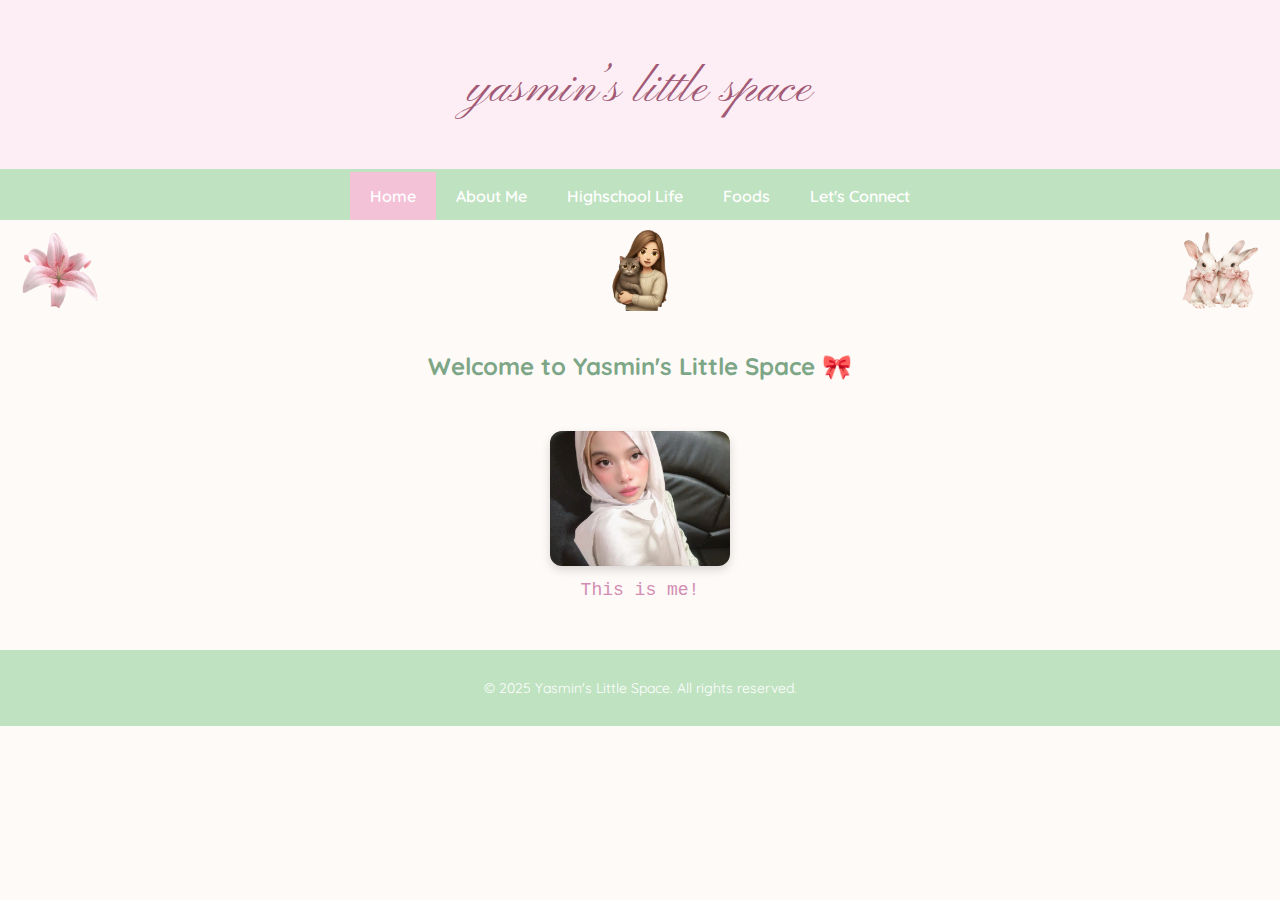
<file: index.html>
<!DOCTYPE html>
<html lang="en">
<head>
  <meta charset="UTF-8">
  <title>Yasmin’s Little Space</title>
  <link href="https://fonts.googleapis.com/css2?family=Pinyon+Script&family=Quicksand&display=swap" rel="stylesheet">
  <link rel="stylesheet" href="style.css">
</head>
<body>

  
  <div class="banner">
    <div class="banner-text">yasmin’s little space</div>
  </div>

  
  <ul>
    <li><a class="active" href="index.html">Home</a></li>
    <li><a href="aboutme.html">About Me</a></li>
    <li><a href="highschoollife.html">Highschool Life</a></li>
    <li><a href="foods.html">Foods</a></li>
    <li><a href="letsconnect.html">Let's Connect</a></li>
  </ul>

  
  <div class="deco-container">
    <img src="image/deco1.png" class="deco deco-left" alt="decorative 1">
    <img src="image/deco2.png" class="deco deco-right" alt="decorative 2">
    <img src="image/deco3.png" class="deco deco-left" alt="decorative 3">
  </div>

  
  <h2 class="home-welcome">Welcome to Yasmin's Little Space 🎀</h2>

  
  <div class="selfie-section">
    <img src="image/selfie.jpg" alt="Selfie of Yasmin">
    <p>This is me!</p>
  </div>

  
  <footer>
    <p>&copy; 2025 Yasmin's Little Space. All rights reserved.</p>
  </footer>

</body>
</html>
</file>
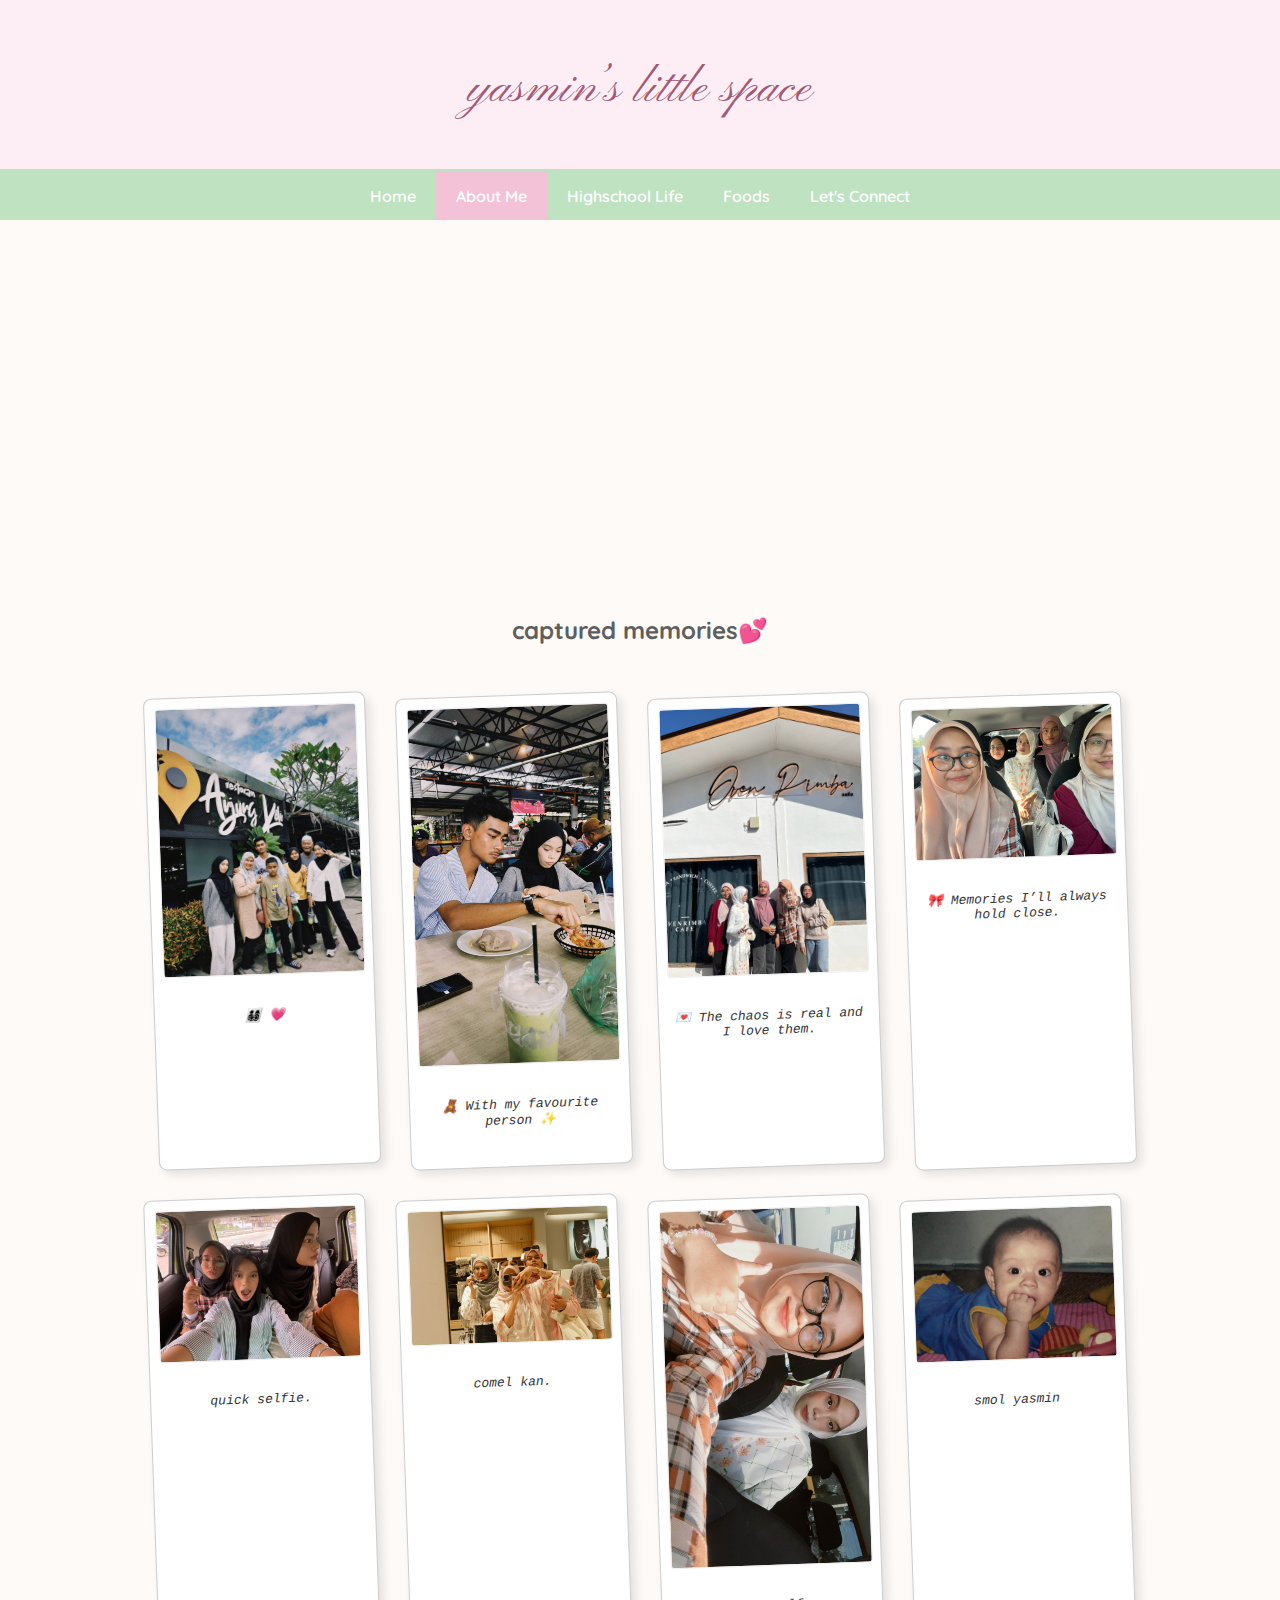
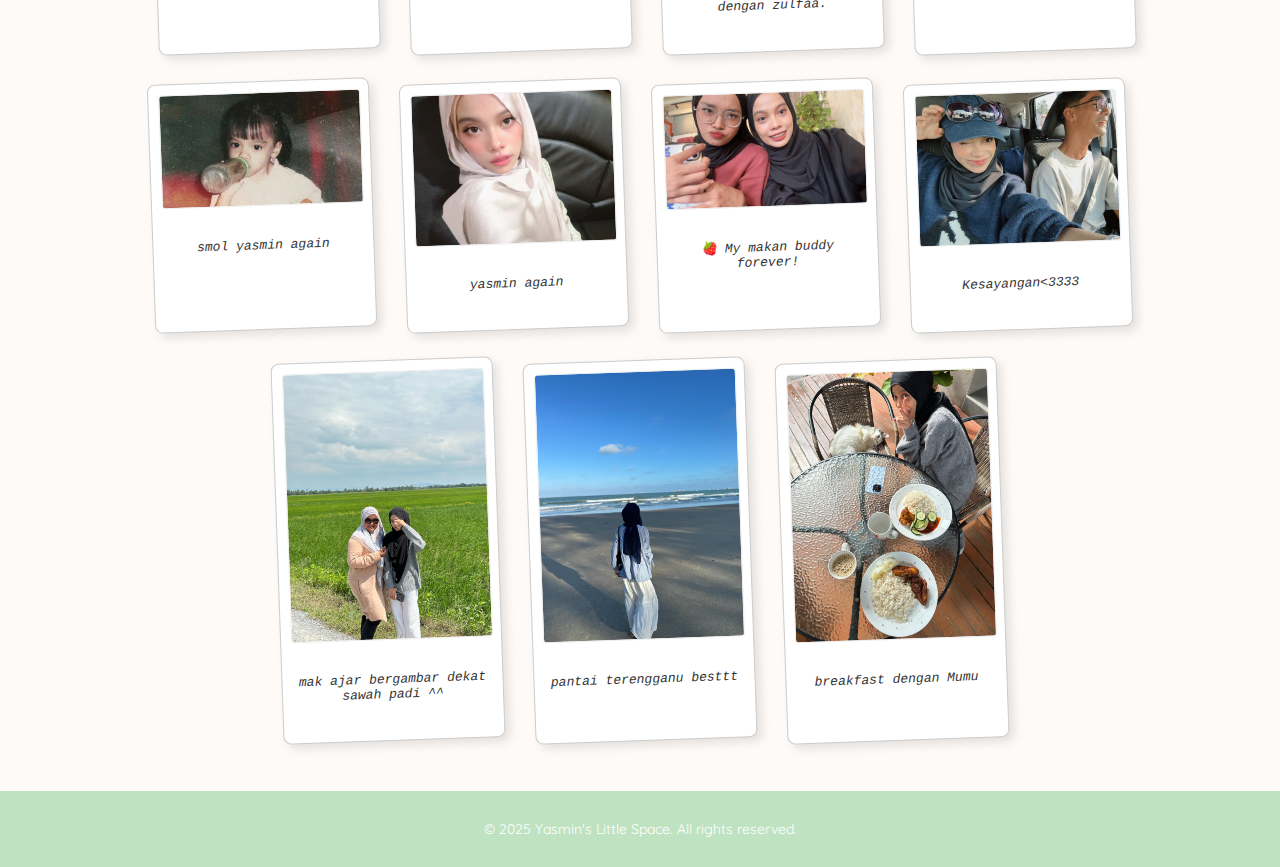
<file: aboutme.html>
<!DOCTYPE html>
<html lang="en">
<head>
  <meta charset="UTF-8">
  <title>Yasmin’s Little Space</title>
  <link href="https://fonts.googleapis.com/css2?family=Pinyon+Script&family=Quicksand&display=swap" rel="stylesheet">
  <link rel="stylesheet" href="style.css">
</head>
<body>


  
  <div class="banner">
    <div class="banner-text">yasmin’s little space</div>
  </div>

  
  <ul>
    <li><a href="index.html">Home</a></li>
    <li><a class="active" href="aboutme.html">About Me</a></li>
    <li><a href="highschoollife.html">Highschool Life</a></li>
    <li><a href="foods.html">Foods</a></li>
    <li><a href="letsconnect.html">Let's Connect</a></li>
  </ul>

  
  <div style="display: flex; justify-content: center; margin: 40px 0;">
  <iframe width="560" height="315" 
    src="https://www.youtube.com/embed/0QDib-rF-5c?si=YoJ_dG_Koq-Xppok" 
    title="YouTube video player" 
    frameborder="0" 
    allow="accelerometer; autoplay; clipboard-write; encrypted-media; gyroscope; picture-in-picture; web-share" 
    referrerpolicy="strict-origin-when-cross-origin" 
    allowfullscreen>
  </iframe>
</div>


 <h2 style="text-align:center; margin-top:40px;">captured memories💕</h2>

  
  <div class="photo-gallery">

    <div class="photo-card">
      <img src="image/family.jpg" alt="With Family">
      <p>👨‍👩‍👧‍👦  💗</p>
    </div>

    <div class="photo-card">
      <img src="image/yasminandzaim.jpg" alt="With Zaim">
      <p>🧸 With my favourite person ✨</p>
    </div>

    <div class="photo-card">
      <img src="image/yasminandfriends1.jpg" alt="Friends 1">
      <p>💌 The chaos is real and I love them.</p>
    </div>

    <div class="photo-card">
      <img src="image/yasminandfriends2.jpg" alt="Friends 2">
      <p>🎀 Memories I’ll always hold close.</p>
    </div>
<div class="photo-card">
      <img src="image/yasminandfriends3.jpg" alt="Friends 1">
      <p>quick selfie.</p>
    </div>
    <div class="photo-card">
      <img src="image/yasminandfriends4.jpg" alt="Friends 1">
      <p>comel kan.</p>
    </div>

    <div class="photo-card">
      <img src="image/yasminandfriends5.jpg" alt="Friends 1">
      <p>dengan zulfaa.</p>
    </div>

    
    <div class="photo-card">
    <img src="image/selfie4.jpg" alt="smol yasmin 1">
    <p>smol yasmin</p>
  </div>

    <div class="photo-card">
    <img src="image/selfie5.jpg" alt="smol yasmin 2">
    <p>smol yasmin again</p>
  </div>

    <div class="photo-card">
    <img src="image/selfie.jpg" alt="smol yasmin 2">
    <p>yasmin again</p>
  </div>


 <div class="photo-card">
      <img src="image/nureen.jpg" alt="With Nureen">
      <p>🍓 My makan buddy forever!</p>
    </div>

<div class="photo-card">
      <img src="image/yasminandzaim1.jpg" alt="With Zaim">
      <p>Kesayangan<3333</p>
    </div>

<div class="photo-card">
      <img src="image/selfie3.jpg" alt="With Zaim">
      <p>mak ajar bergambar dekat sawah padi ^^</p>
    </div>
<div class="photo-card">
      <img src="image/selfie1.jpg" alt="With Zaim">
      <p>pantai terengganu besttt</p>
    </div>
<div class="photo-card">
      <img src="image/selfie2.jpg" alt="With Zaim">
      <p>breakfast dengan Mumu</p>
    </div>





  </div>


  <footer>
    <p>&copy; 2025 Yasmin's Little Space. All rights reserved.</p>
  </footer>

</body>
</html>
</file>
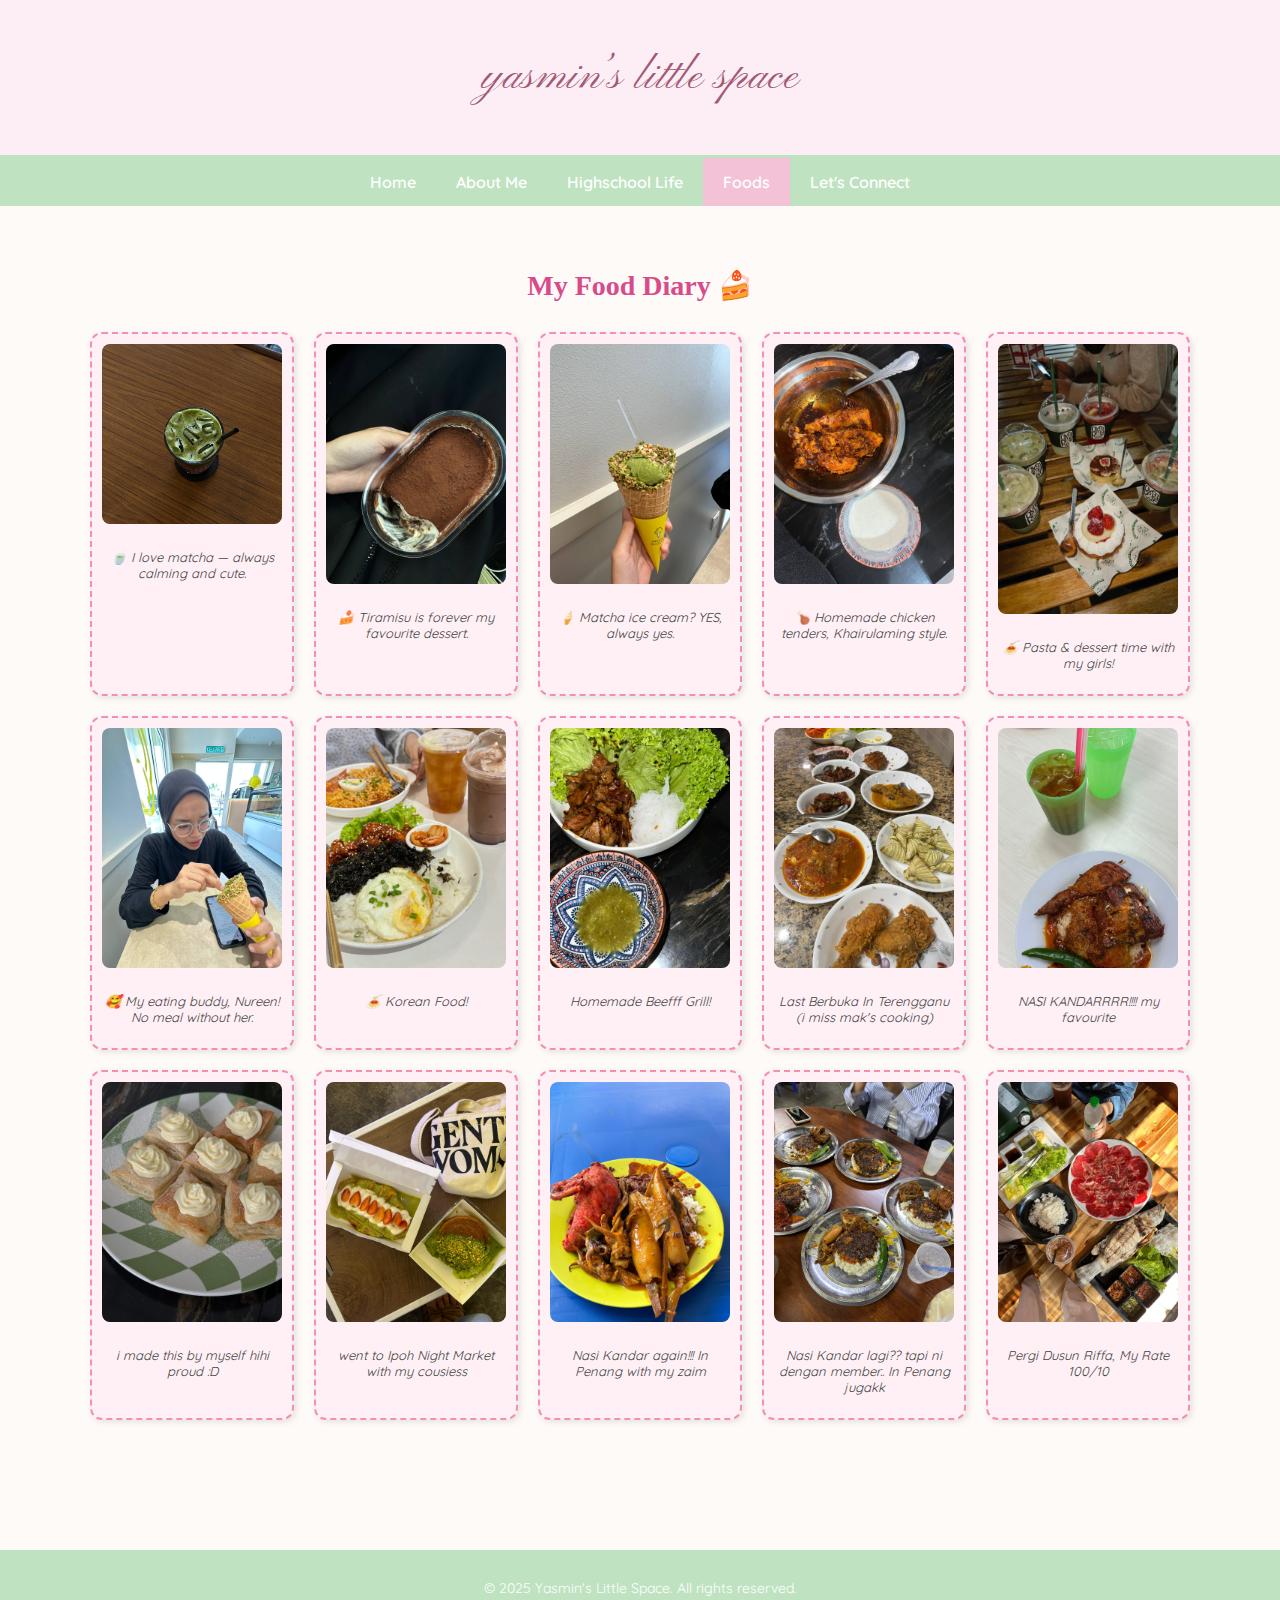
<file: foods.html>
<!DOCTYPE html>
<html lang="en">
<head>
  <meta charset="UTF-8">
  <title>Yasmin's Food Diary</title>
  <link href="https://fonts.googleapis.com/css2?family=Pinyon+Script&family=Quicksand&display=swap" rel="stylesheet">
  <link rel="stylesheet" href="style.css">
  <style>
    body {
      font-family: 'Quicksand', sans-serif;
      background-color: #fdfaf7;
      color: #5e5e5e;
      margin: 0;
      padding: 0;
    }

    .banner {
      background-color: #fceef4;
      padding: 50px 0;
      text-align: center;
      border-bottom: 3px solid #bfe2c1;
    }

    .banner-text {
      font-size: 44px;
      font-family: 'Pinyon Script', cursive;
      color: #a25975;
      letter-spacing: 1px;
      margin: 0;
    }

    ul {
      list-style-type: none;
      margin: 0;
      padding: 0;
      background-color: #bfe2c1;
      overflow: hidden;
      display: flex;
      justify-content: center;
    }

    li {
      display: inline;
    }

    li a {
      display: inline-block;
      color: white;
      text-align: center;
      padding: 14px 20px;
      text-decoration: none;
      font-weight: 600;
    }

    li a:hover, li a.active {
      background-color: #f4c2d7;
      color: white;
    }

    .main-content {
      padding: 40px 20px;
      text-align: center;
    }

    .food-title {
      font-size: 28px;
      font-family: 'Playfair Display', serif;
      color: #d84b8a;
      margin-bottom: 30px;
    }

    .food-gallery {
      display: flex;
      flex-wrap: wrap;
      justify-content: center;
      gap: 20px;
      max-width: 1100px;
      margin: 0 auto 50px;
    }

    .food-card {
      background: #fff0f5;
      border: 2px dashed #f48fb1;
      border-radius: 12px;
      padding: 10px;
      width: 180px;
      box-shadow: 2px 2px 6px rgba(0,0,0,0.1);
      text-align: center;
    }

    .food-card img {
      width: 100%;
      height: auto;
      border-radius: 8px;
      margin-bottom: 8px;
    }

    .food-card p {
      font-size: 13px;
      color: #444;
      font-style: italic;
    }

    footer {
      background-color: #bfe2c1;
      color: white;
      text-align: center;
      padding: 15px;
      font-size: 14px;
    }
  </style>
</head>
<body>

  <div class="banner">
    <div class="banner-text">yasmin’s little space</div>
  </div>

  <ul>
    <li><a href="./index.html">Home</a></li>
    <li><a href="./aboutme.html">About Me</a></li>
    <li><a href="./highschool.html">Highschool Life</a></li>
    <li><a class="active" href="./foods.html">Foods</a></li>
    <li><a href="./letsconnect.html">Let's Connect</a></li>
  </ul>

  <div class="main-content">
    <h2 class="food-title">My Food Diary 🍰</h2>

    <div class="food-gallery">
      <div class="food-card">
        <img src="image/food1.jpg" alt="Matcha">
        <p>🍵 I love matcha — always calming and cute.</p>
      </div>
      <div class="food-card">
        <img src="image/food2.jpg" alt="Tiramisu">
        <p>🍰 Tiramisu is forever my favourite dessert.</p>
      </div>
      <div class="food-card">
        <img src="image/food3.jpg" alt="Matcha Ice Cream">
        <p>🍦 Matcha ice cream? YES, always yes.</p>
      </div>
      <div class="food-card">
        <img src="image/food4.jpg" alt="Chicken Tenders">
        <p>🍗 Homemade chicken tenders, Khairulaming style.</p>
      </div>
      <div class="food-card">
        <img src="image/food5.jpg" alt="Pasta & Dessert">
        <p>🍝 Pasta & dessert time with my girls!</p>
      </div>
      <div class="food-card">
        <img src="image/nureenmakan.jpg" alt="Me and Nureen">
        <p>🥰 My eating buddy, Nureen! No meal without her.</p>
      </div>
      <div class="food-card">
        <img src="image/food6.jpg" alt="KoreanFood">
        <p>🍝 Korean Food!</p>
      </div>
      <div class="food-card">
        <img src="image/food7.jpg" alt="Daging">
        <p>Homemade Beefff Grill!</p>
      </div>
      <div class="food-card">
        <img src="image/food8.jpg" alt="Bukber">
        <p>Last Berbuka In Terengganu (i miss mak's cooking)</p>
      </div>
      <div class="food-card">
        <img src="image/food9.jpg" alt="Nasi Kandar">
        <p>NASI KANDARRRR!!!! my favourite</p>
      </div>
      <div class="food-card">
        <img src="image/food10.jpg" alt="Nasi Kandar">
        <p>i made this by myself hihi proud :D</p>
      </div>
      <div class="food-card">
        <img src="image/food11.jpg" alt="Nasi Kandar">
        <p>went to Ipoh Night Market with my cousiess</p>
      </div>
      <div class="food-card">
        <img src="image/food12.jpg" alt="Nasi Kandar">
        <p>Nasi Kandar again!!! In Penang with my zaim</p>
      </div>
      <div class="food-card">
        <img src="image/food13.jpg" alt="Nasi Kandar">
        <p>Nasi Kandar lagi?? tapi ni dengan member.. In Penang jugakk</p>
      </div>
      <div class="food-card">
        <img src="image/food14.jpg" alt="Nasi Kandar">
        <p>Pergi Dusun Riffa, My Rate 100/10</p>
      </div>




    </div>
  </div>

  <footer>
    <p>&copy; 2025 Yasmin's Little Space. All rights reserved.</p>
  </footer>

</body>
</html>
</file>
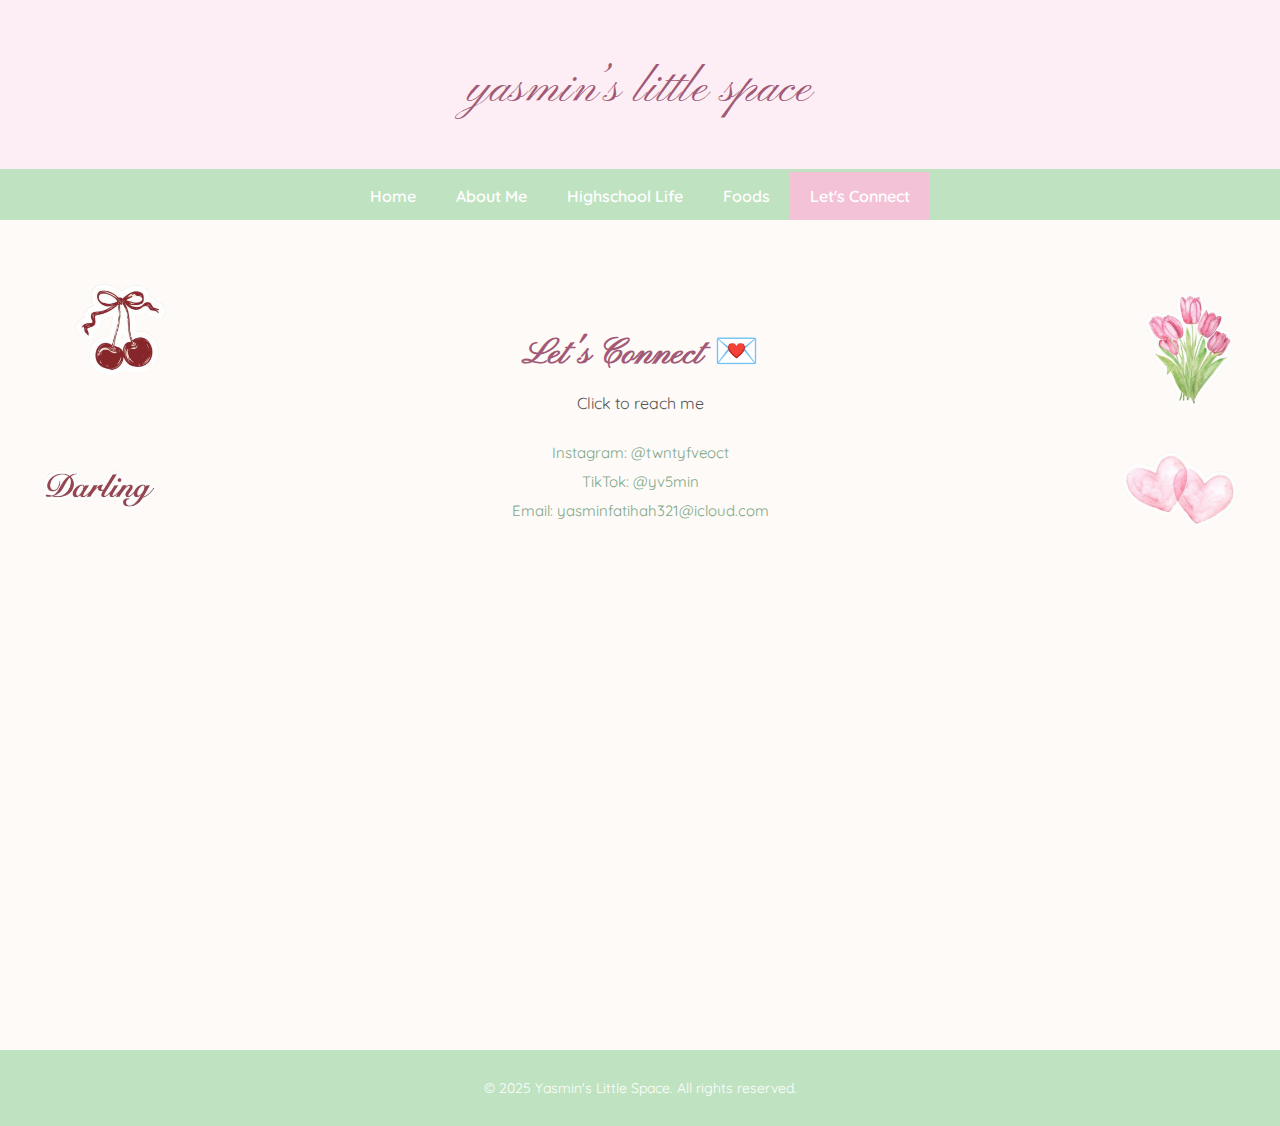
<file: letsconnect.html>
<!DOCTYPE html>
<html lang="en">
<head>
  <meta charset="UTF-8">
  <title>Let's Connect - Yasmin’s Little Space</title>
  <link href="https://fonts.googleapis.com/css2?family=Pinyon+Script&family=Quicksand&display=swap" rel="stylesheet">
  <link rel="stylesheet" href="style.css">
  <style>
    body {
      min-height: 100vh;
      display: flex;
      flex-direction: column;
      margin: 0;
    }

    .connect-section {
      text-align: center;
      padding: 80px 20px 120px;
      min-height: 70vh;
      position: relative;
    }

    .connect-section h2 {
      font-family: 'Pinyon Script', cursive;
      font-size: 36px;
      color: #a25975;
      margin-bottom: 10px;
    }

    .connect-section p {
      font-family: 'Quicksand', sans-serif;
      font-size: 16px;
      color: #555;
      margin-bottom: 30px;
    }

    .social-links a {
      display: block;
      font-family: 'Quicksand', sans-serif;
      font-size: 15px;
      color: #7da687;
      text-decoration: none;
      margin: 10px auto;
    }

    .social-links a:hover {
      color: #f48fb1;
    }

    .deco-img {
      position: absolute;
      width: 140px;
      opacity: 0.85;
    }

    .deco1 { top: 40px; left: 50px; }
    .deco2 { top: 200px; left: 30px; }
    .deco3 { top: 60px; right: 20px; }
    .deco4 { top: 200px; right: 30px; }

    footer {
      background-color: #bfe2c1;
      color: white;
      text-align: center;
      padding: 15px;
      font-size: 14px;
      margin-top: auto;
    }
  </style>
</head>
<body>

  <!-- Banner -->
  <div class="banner">
    <div class="banner-text">yasmin’s little space</div>
  </div>

  <!-- Navigation -->
  <ul>
    <li><a href="index.html">Home</a></li>
    <li><a href="aboutme.html">About Me</a></li>
    <li><a href="highschoollife.html">Highschool Life</a></li>
    <li><a href="foods.html">Foods</a></li>
    <li><a class="active" href="letsconnect.html">Let's Connect</a></li>
  </ul>

  <!-- Connect Section -->
  <div class="connect-section">
    <img src="image/red1.png" class="deco-img deco1">
    <img src="image/red2.png" class="deco-img deco2">
    <img src="image/red3.png" class="deco-img deco3">
    <img src="image/red4.png" class="deco-img deco4">

    <h2>Let's Connect 💌</h2>
    <p>Click to reach me</p>

    <div class="social-links">
      <a href="https://instagram.com/twntyfveoct" target="_blank">Instagram: @twntyfveoct</a>
      <a href="https://tiktok.com/@yv5min" target="_blank">TikTok: @yv5min</a>
      <a href="mailto:yasminfatihah321@icloud.com">Email: yasminfatihah321@icloud.com</a>
    </div>
  </div>

  <!-- Footer -->
  <footer>
    <p>&copy; 2025 Yasmin's Little Space. All rights reserved.</p>
  </footer>

</body>
</html>
</file>
<file: style.css>
/* ===== GLOBAL RESET ===== */
body {
  background-color: #fdfaf7;
  font-family: 'Quicksand', sans-serif;
  color: #5e5e5e;
  margin: 0;
  padding: 0;
}


/* ===== NAVIGATION BAR ===== */
ul {
  list-style-type: none;
  margin: 0;
  padding: 0;
  background-color: #bfe2c1; /* matcha */
  overflow: hidden;
  display: flex;
  justify-content: center;
}

li {
  display: inline;
}

li a {
  display: inline-block;
  color: white;
  text-align: center;
  padding: 14px 20px;
  text-decoration: none;
  font-weight: 600;
}

li a:hover {
  background-color: #f4c2d7; /* pastel pink */
  color: white;
}

li a.active {
  background-color: #f4c2d7;
  color: white;
}


/* ===== BANNER ===== */
.banner {
  background-color: #fceef4; /* pastel pink */
  padding: 50px 0;
  text-align: center;
  border-bottom: 3px solid #bfe2c1;
  position: relative;
}

.banner-images {
  display: flex;
  justify-content: center;
  align-items: center;
  gap: 10px;
}

.banner-images img {
  height: 60px;
  margin: 0 5px;
}

.banner-text {
  font-size: 48px;
  font-family: 'Pinyon Script', cursive;
  color: #a25975;
  letter-spacing: 1px;
  margin-top: 10px;
  background: none;
  border: none;
  outline: none;
  box-shadow: none;
}


/* ===== HOMEPAGE WELCOME ===== */
.home-welcome {
  text-align: center;
  color: #7da687;
  font-family: 'Quicksand', sans-serif;
  font-size: 24px;
  margin-top: 30px;
}


/* ===== SELFIE SECTION ===== */
.selfie-section {
  text-align: center;
  margin: 50px auto;
}

.selfie-section img {
  width: 180px;
  border-radius: 12px;
  box-shadow: 0 4px 10px rgba(0,0,0,0.15);
}

.selfie-section p {
  font-family: 'Courier New', monospace;
  font-size: 18px;
  color: #d38db4;
  margin-top: 10px;
}


/* ===== POLAROID / PHOTO CARD STYLE ===== */
.photo-gallery {
  display: flex;
  flex-wrap: wrap;
  justify-content: center;
  gap: 30px;
  margin: 50px auto;
  max-width: 1000px;
}

.photo-card {
  background: #fff;
  border: 1px solid #ccc;
  width: 200px;
  padding: 10px 10px 25px 10px;
  border-radius: 8px;
  box-shadow: 5px 5px 10px rgba(0,0,0,0.1);
  text-align: center;
  position: relative;
  transform: rotate(-2deg);
  transition: 0.3s ease-in-out;
}

.photo-card:hover {
  transform: rotate(0deg) scale(1.03);
  box-shadow: 8px 8px 16px rgba(0,0,0,0.15);
}

.photo-card img {
  width: 100%;
  height: auto;
  border-radius: 4px;
  border: 1px solid #eee;
  margin-bottom: 10px;
}

.photo-card p {
  font-family: 'Courier New', monospace;
  font-size: 13px;
  color: #333;
  padding-top: 5px;
  font-style: italic;
}


/* ===== FOOD CARD STYLE ===== */
.food-gallery {
  display: flex
  flex-wrap: wrap;
  justify-content: center;
  gap: 20px;
  margin-top: 30px;
}

.food-card {
  background: #fff0f5;
  border: 2px dashed #f48fb1;
  border-radius: 12px;
  padding: 10px;
  width: 180px;
  box-shadow: 2px 2px 6px rgba(0,0,0,0.1);
  text-align: center;
}

.food-card img {
  width: 100%;
  height: auto;
  border-radius: 8px;
  margin-bottom: 8px;
}

.food-card p {
  font-size: 13px;
  color: #444;
  font-style: italic;
}


/* ===== VIDEO SECTION ===== */
.homepage-video {
  text-align: center;
  margin: 40px 0;
  background-color: #fff0f5;
  padding: 20px;
  border-radius: 12px;
  border: 2px dashed #f8bbd0;
  box-shadow: 3px 3px 10px rgba(0,0,0,0.05);
}

.homepage-video video {
  width: 80%;
  max-width: 800px;
  border-radius: 10px;
  border: 3px solid #f8bbd0;
}


/* ===== DECO IMAGES ===== */
.deco-container {
  display: flex;
  justify-content: space-between;
  padding: 10px 20px;
}

.deco {
  width: 80px;
  height: auto;
}


/* ===== FOOTER ===== */
footer {
  background-color: #bfe2c1;
  color: white;
  text-align: center;
  padding: 15px;
  margin-top: 40px;
  font-size: 14px;
}
.audio-section {
  text-align: center;
  margin: 50px 0;
  font-family: 'Quicksand', sans-serif;
}

.audio-section h3 {
  color: #a25975;
  font-size: 20px;
  margin-bottom: 10px;
}

.audio-section audio {
  width: 250px;
 
.highschool-title {
  text-align: center;
  font-family: 'Playfair Display', serif;
  font-size: 30px;
  color: #a25975;
  margin-top: 40px;
  margin-bottom: 20px;
}
.food-title {
  text-align: center;
  font-family: 'Playfair Display', serif;
  font-size: 30px;
  color: #a25975;
  margin-top: 40px;
  margin-bottom: 20px;
}

.food-gallery {
  display: flex;
  flex-wrap: wrap;
  justify-content: center;
  gap: 20px;
  margin: 30px auto;
  max-width: 1000px;
}

.food-card {
  background: #fff0f5;
  border: 2px dashed #f48fb1;
  border-radius: 12px;
  padding: 10px;
  width: 180px;
  box-shadow: 2px 2px 6px rgba(0,0,0,0.1);
  text-align: center;
  transition: transform 0.2s ease-in-out;
}

.food-card:hover {
  transform: scale(1.05);
}

.food-card img {
  width: 100%;
  height: auto;
  border-radius: 8px;
  margin-bottom: 8px;
}

.food-card p {
  font-size: 13px;
  color: #444;
  font-style: italic;
  font-family: 'Quicksand', sans-serif;
}

.audio-frame {
  max-width: 400px;
  margin: 40px auto;
  padding: 20px;
  border: 3px dashed #f4c2d7; /* pastel pink */
  background-color: #fef9f8;
  border-radius: 20px;
  text-align: center;
  box-shadow: 4px 4px 12px rgba(0, 0, 0, 0.1);
}

.audio-frame audio {
  width: 100%;
  outline: none;
}

.audio-caption {
  font-family: 'Quicksand', sans-serif;
  font-size: 16px;
  color: #a25975;
  margin-bottom: 10px;
}
.connect-icons {
  display: flex;
  justify-content: flex-start;
  align-items: center;
  padding: 30px 40px;
  gap: 20px;
}

.connect-icons img {
  width: 40px;
  height: 40px;
  border-radius: 10px;
  object-fit: cover;
  box-shadow: 0 2px 6px rgba(0,0,0,0.1);
  transition: transform 0.3s ease;
}

.connect-icons img:hover {
  transform: scale(1.1);
}
ul {
  list-style-type: none;
  margin: 0;
  padding: 0;
  background-color: #fce4ec;
  overflow: hidden;
  text-align: center;
  font-family: 'Quicksand', sans-serif;
}

ul li {
  display: inline-block;
}

ul li a {
  display: block;
  color: #7da687;
  text-align: center;
  padding: 14px 18px;
  text-decoration: none;
  font-weight: 500;
  transition: 0.3s;
}

ul li a:hover {
  background-color: #f8bbd0;
  color: #ffffff;
  border-radius: 10px;
}

ul li a.active {
  background-color: #f48fb1;
  color: white;
  border-radius: 10px;
}
.jj-video {
  display: flex;
  flex-direction: column;
  align-items: center;
  margin: 20px auto;
}

.jj-title {
  display: flex;
  justify-content: center;
  font-size: 16px;
  font-weight: bold;
  margin-bottom: 10px;
}

.jj-video video {
  width: 50%;
  max-width: 500px;
  border-radius: 10px;
  box-shadow: 0 4px 10px rgba(0, 0, 0, 0.1);
}
</file>
